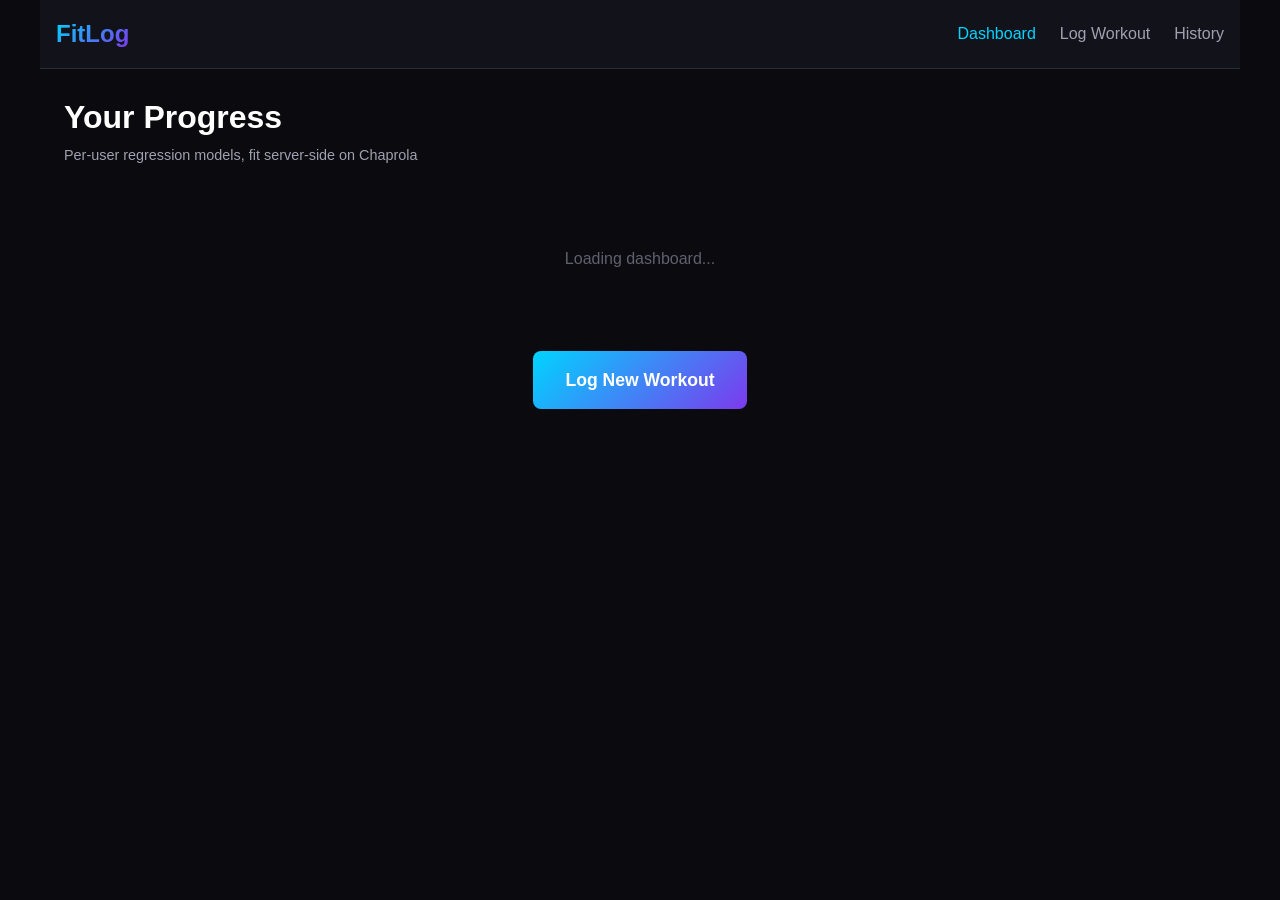
<file: frontend/index.html>
<!DOCTYPE html>
<html lang="en">
<head>
    <meta charset="UTF-8">
    <meta name="viewport" content="width=device-width, initial-scale=1.0">
    <title>FitLog - Dashboard</title>
    <link rel="stylesheet" href="./styles.css">
</head>
<body>
    <nav class="navbar">
        <div class="nav-brand">
            <span class="logo">FitLog</span>
        </div>
        <div class="nav-links">
            <a href="./index.html" class="active">Dashboard</a>
            <a href="./log.html">Log Workout</a>
            <a href="./history.html">History</a>
        </div>
    </nav>

    <main class="container">
        <header class="page-header">
            <h1>Your Progress</h1>
            <p class="subtitle">Per-user regression models, fit server-side on Chaprola</p>
        </header>

        <section id="weekly-summary" class="weekly-summary" style="display:none;"></section>

        <section class="overview-section">
            <div id="overview-loading" class="loading">Loading dashboard...</div>
            <div id="overview-grid" class="exercise-grid" style="display: none;"></div>
        </section>

        <section id="quick-actions" class="quick-actions">
            <a href="./log.html" class="btn btn-primary btn-large">Log New Workout</a>
            <a id="tip-jar-btn" class="btn btn-secondary btn-large" style="display:none;" target="_blank" rel="noopener">❤️ Support fitlog — $5</a>
        </section>
        <section id="guest-cta-slot"></section>
    </main>

    <script src="https://chaprola.org/chaprola-auth.js"></script>
    <script src="./api.js"></script>
    <script>
        const exercises = [
            { id: 'bench_press', name: 'Bench Press', icon: '🏋️' },
            { id: 'squat', name: 'Squat', icon: '🦵' },
            { id: 'deadlift', name: 'Deadlift', icon: '💪' },
            { id: 'overhead_press', name: 'Overhead Press', icon: '🙌' }
        ];

        async function loadWeeklySummary(mostRecentDate) {
            const el = document.getElementById('weekly-summary');
            try {
                const res = await FITLOG_API.weeklySummary();
                const count = (res.aggregates && res.aggregates.workout_id && res.aggregates.workout_id.count) || 0;
                // count==0 is the common case for guest (sample data is months
                // old) and for new users with prior-but-not-recent activity.
                // Fall back to "Last logged" so the card is informative rather
                // than a demotivating zero (Vogel 2026-04-21).
                if (count === 0) {
                    if (!mostRecentDate) return;
                    el.innerHTML = `<div class="weekly-card">
                        <span class="weekly-label">Last logged</span>
                        <span class="weekly-value">${esc(mostRecentDate)}</span>
                    </div>`;
                } else {
                    el.innerHTML = `<div class="weekly-card">
                        <span class="weekly-label">Last 7 days</span>
                        <span class="weekly-value">${count}</span>
                        <span class="weekly-unit">${count === 1 ? 'set logged' : 'sets logged'}</span>
                    </div>`;
                }
                el.style.display = '';
            } catch (err) {
                // Silent fail — weekly summary is nice-to-have, not blocking
                console.warn('weeklySummary failed:', err);
            }
        }

        async function loadDashboard() {
            try {
                const [modelsData, workoutsData] = await Promise.all([
                    FITLOG_API.getModels(),
                    FITLOG_API.getWorkouts(null, 100)
                ]);

                const workouts = workoutsData.records || [];
                const mostRecentDate = workouts[0] ? workouts[0].date.trim() : null;

                renderDashboard(modelsData.records || [], workouts);
                loadWeeklySummary(mostRecentDate);
            } catch (error) {
                console.error('Error loading dashboard:', error);
                document.getElementById('overview-loading').textContent = 'Error loading data. Please refresh the page.';
            }
        }

        function renderDashboard(models, workouts) {
            const grid = document.getElementById('overview-grid');
            const loading = document.getElementById('overview-loading');
            const unit = window.FITLOG_UNIT || 'lbs';

            const workoutsByExercise = {};
            workouts.forEach(w => {
                const ex = w.exercise.trim();
                if (!workoutsByExercise[ex]) workoutsByExercise[ex] = [];
                workoutsByExercise[ex].push(w);
            });

            const modelLookup = {};
            models.forEach(m => { modelLookup[m.exercise.trim()] = m; });

            grid.innerHTML = exercises.map(ex => {
                const model = modelLookup[ex.id];
                const recentWorkouts = workoutsByExercise[ex.id] || [];
                const latestWorkout = recentWorkouts[0];

                if (!model) return `
                    <div class="exercise-card exercise-card-empty">
                        <div class="card-header">
                            <span class="exercise-icon">${ex.icon}</span>
                            <h2>${esc(ex.name)}</h2>
                        </div>
                        <div class="card-stats">
                            <div class="stat-primary">
                                <span class="stat-value">—</span>
                                <span class="stat-label">No data yet — log a set to start tracking</span>
                            </div>
                        </div>
                        <div class="card-footer">
                            <span class="last-workout">No workouts yet</span>
                            <a href="./log.html?exercise=${esc(ex.id)}" class="view-details">Log →</a>
                        </div>
                    </div>
                `;

                // Current 1RM anchors to THIS exercise's latest session, not
                // the global max across all exercises — a stale bench fit
                // shouldn't pretend to have rolled forward just because the
                // user squatted today (Vogel 2026-04-21).
                const exerciseDays = recentWorkouts.map(w => parseInt(w.day_number, 10)).filter(n => !isNaN(n));
                const exerciseDay = exerciseDays.length ? Math.max(...exerciseDays) : 1;

                const slope = parseFloat(model.param_a) || 0;
                const base = parseFloat(model.param_b) || 0;
                const r2 = parseFloat(model.r_squared) || 0;
                const current1RM = FITLOG_API.toDisplay(slope * exerciseDay + base, unit);
                const projected30 = FITLOG_API.toDisplay(slope * (exerciseDay + 30) + base, unit);
                const weeklyGain = FITLOG_API.toDisplay(slope * 7, unit);

                return `
                    <a href="./exercise.html?name=${esc(ex.id)}" class="exercise-card">
                        <div class="card-header">
                            <span class="exercise-icon">${ex.icon}</span>
                            <h2>${esc(ex.name)}</h2>
                            ${r2 > 0 ? `<span class="r2-badge" title="Goodness of fit">R² ${r2.toFixed(2)}</span>` : ''}
                        </div>
                        <div class="card-stats">
                            <div class="stat-primary">
                                <span class="stat-value">${current1RM}</span>
                                <span class="stat-unit">${esc(unit)}</span>
                                <span class="stat-label">Est. 1RM</span>
                            </div>
                            <div class="stat-secondary">
                                <div class="stat-item">
                                    <span class="stat-value-sm">+${weeklyGain}</span>
                                    <span class="stat-label-sm">${esc(unit)}/week</span>
                                </div>
                                <div class="stat-item">
                                    <span class="stat-value-sm">${projected30}</span>
                                    <span class="stat-label-sm">30-day proj.</span>
                                </div>
                            </div>
                        </div>
                        <div class="card-footer">
                            <span class="last-workout">
                                ${latestWorkout ? `Last: ${FITLOG_API.toDisplay(latestWorkout.weight, unit)}${esc(unit)} × ${esc(String(latestWorkout.reps).trim())}` : 'No workouts yet'}
                            </span>
                            <span class="view-details">View Details →</span>
                        </div>
                    </a>
                `;
            }).join('');

            loading.style.display = 'none';
            grid.style.display = 'grid';
        }

        (async () => {
            await requireAuth();
            if (FITLOG_API.isGuest()) {
                // Replace the whole write-action bar with the sign-up CTA.
                document.getElementById('quick-actions').style.display = 'none';
                document.getElementById('guest-cta-slot').innerHTML = guestSignupCta();
            } else if (TIP_URL) {
                const btn = document.getElementById('tip-jar-btn');
                btn.href = TIP_URL;
                btn.style.display = '';
            }
            loadDashboard();
        })();
    </script>
</body>
</html>
</file>
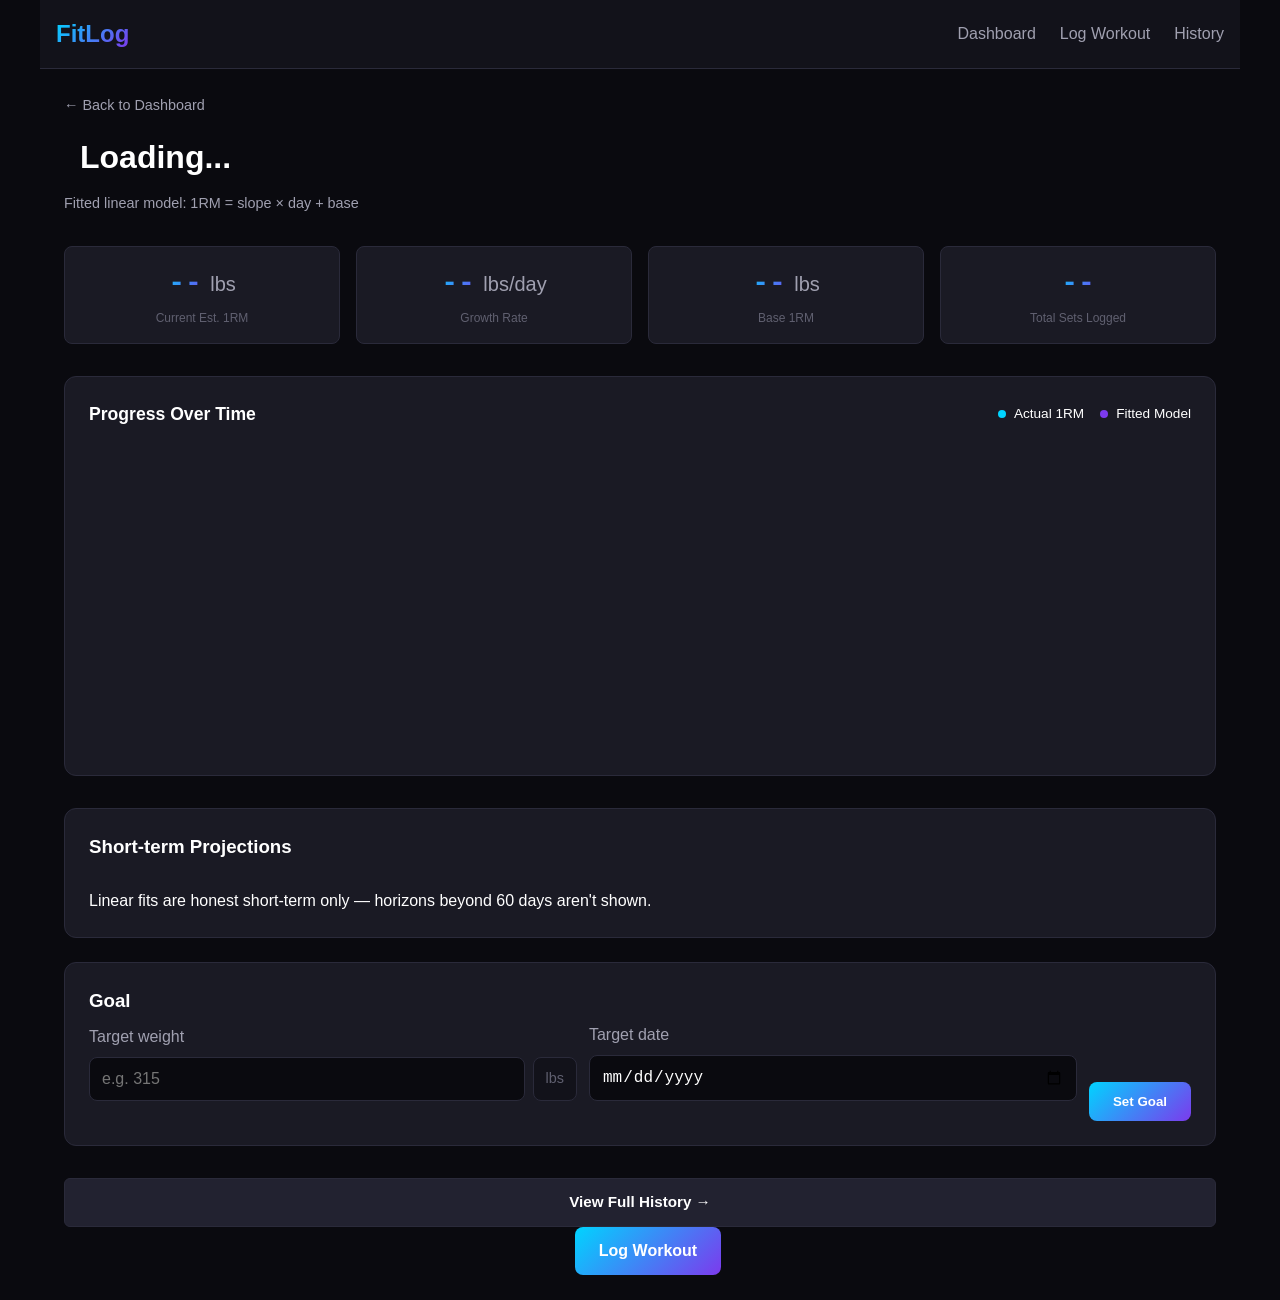
<file: frontend/exercise.html>
<!DOCTYPE html>
<html lang="en">
<head>
    <meta charset="UTF-8">
    <meta name="viewport" content="width=device-width, initial-scale=1.0">
    <title>Exercise Detail - FitLog</title>
    <link rel="stylesheet" href="./styles.css">
</head>
<body>
    <nav class="navbar">
        <div class="nav-brand">
            <span class="logo">FitLog</span>
        </div>
        <div class="nav-links">
            <a href="./index.html">Dashboard</a>
            <a href="./log.html">Log Workout</a>
            <a href="./history.html">History</a>
        </div>
    </nav>

    <main class="container">
        <a href="./index.html" class="back-link">← Back to Dashboard</a>

        <header class="page-header">
            <div class="exercise-detail-header">
                <span id="exercise-icon" class="exercise-icon"></span>
                <h1 id="exercise-name">Loading...</h1>
                <span id="r2-badge" class="r2-badge" style="display:none;"></span>
            </div>
            <p class="subtitle">Fitted linear model: 1RM = slope × day + base</p>
        </header>

        <section id="empty-state" class="form-section" style="display:none; text-align:center;">
            <p class="subtitle" style="margin-bottom: 1rem;">No data yet — log a set to start tracking.</p>
            <a id="empty-log-link" href="./log.html" class="btn btn-primary">Log Your First Set →</a>
        </section>

        <div id="stats-grid" class="stats-grid">
            <div class="stat-card">
                <span id="current-1rm" class="stat-value">--</span>
                <span class="stat-unit" id="unit-1">lbs</span>
                <span class="stat-label">Current Est. 1RM</span>
            </div>
            <div class="stat-card">
                <span id="daily-gain" class="stat-value">--</span>
                <span class="stat-unit" id="unit-2">lbs/day</span>
                <span class="stat-label">Growth Rate</span>
            </div>
            <div class="stat-card">
                <span id="base-1rm" class="stat-value">--</span>
                <span class="stat-unit" id="unit-3">lbs</span>
                <span class="stat-label">Base 1RM</span>
            </div>
            <div class="stat-card">
                <span id="total-sets" class="stat-value">--</span>
                <span class="stat-label">Total Sets Logged</span>
            </div>
        </div>

        <div class="chart-container">
            <div class="chart-header">
                <h2 class="chart-title">Progress Over Time</h2>
                <div class="chart-legend">
                    <div class="legend-item"><span class="legend-dot actual"></span><span>Actual 1RM</span></div>
                    <div class="legend-item"><span class="legend-dot predicted"></span><span>Fitted Model</span></div>
                </div>
            </div>
            <canvas id="progressChart"></canvas>
        </div>

        <div class="form-section">
            <h3 style="margin-bottom: 1rem;">Short-term Projections</h3>
            <div class="projections-row" id="projections"></div>
            <p class="subtitle" style="margin-top:0.75rem;">Linear fits are honest short-term only — horizons beyond 60 days aren't shown.</p>
        </div>

        <section class="form-section">
            <h3 style="margin-bottom: 0.5rem;">Goal</h3>
            <div id="goal-active" style="display:none;" class="goal-card"></div>
            <form id="goal-form" class="goal-form">
                <div class="form-group">
                    <label class="form-label" for="goal-target">Target weight</label>
                    <div class="input-group">
                        <input type="number" id="goal-target" class="form-control" placeholder="e.g. 315" min="1" step="1">
                        <span class="input-suffix" id="goal-unit">lbs</span>
                    </div>
                </div>
                <div class="form-group">
                    <label class="form-label" for="goal-date">Target date</label>
                    <input type="date" id="goal-date" class="form-control">
                </div>
                <button type="submit" class="btn btn-primary">Set Goal</button>
            </form>
            <div id="goal-guest-cta"></div>
        </section>

        <div class="quick-actions">
            <a id="history-link" href="#" class="btn btn-secondary">View Full History →</a>
            <a id="log-link" href="./log.html" class="btn btn-primary" style="margin-left: 1rem;">Log Workout</a>
        </div>
    </main>

    <script src="https://chaprola.org/chaprola-auth.js"></script>
    <script src="./api.js"></script>
    <script>
        (async () => {
            await requireAuth();
            const unit = window.FITLOG_UNIT || 'lbs';
            const isGuest = FITLOG_API.isGuest();
            if (isGuest) {
                // Goals are per-user writes — guest sees a sign-up CTA instead.
                document.getElementById('goal-form').style.display = 'none';
                document.getElementById('goal-guest-cta').innerHTML = guestSignupCta({
                    headline: "Sign up to set a goal",
                    body: "Guests see the fitted regression curve over the sample data. Create a free account to set your own target weight + date and watch your projection hit it."
                });
                // Bottom Log Workout button is a write entry-point; drop it
                // for guest (View Full History stays).
                const logLink = document.getElementById('log-link');
                if (logLink) logLink.remove();
            }
            document.getElementById('unit-1').textContent = unit;
            document.getElementById('unit-2').textContent = unit + '/day';
            document.getElementById('unit-3').textContent = unit;
            document.getElementById('goal-unit').textContent = unit;

            const exerciseId = getUrlParam('name') || 'bench_press';
            const exerciseInfo = EXERCISES[exerciseId] || { name: exerciseId, icon: '🏋️' };
            let slope = 0, base = 0, currentDay = 1;

            async function loadExerciseDetail() {
                document.getElementById('exercise-name').textContent = exerciseInfo.name;
                document.getElementById('exercise-icon').textContent = exerciseInfo.icon;
                document.getElementById('history-link').href = `./history.html?exercise=${exerciseId}`;
                document.title = `${exerciseInfo.name} - FitLog`;

                try {
                    const [model, workoutsData] = await Promise.all([
                        FITLOG_API.getModel(exerciseId),
                        FITLOG_API.getWorkouts(exerciseId, 500)
                    ]);

                    const workouts = workoutsData.records || [];

                    // Brand-new user (no workouts for this exercise): zeros
                    // render as a broken page. Show an empty-state card and
                    // hide stats/chart/projections; goal section stays so
                    // the user can set a target before their first set.
                    if (workouts.length === 0) {
                        document.getElementById('empty-log-link').href = `./log.html?exercise=${exerciseId}`;
                        document.getElementById('empty-state').style.display = 'block';
                        document.getElementById('stats-grid').style.display = 'none';
                        document.querySelector('.chart-container').style.display = 'none';
                        document.getElementById('projections').parentElement.style.display = 'none';
                        loadGoals();
                        return;
                    }

                    slope = parseFloat(model?.param_a) || 0;
                    base = parseFloat(model?.param_b) || 0;
                    const r2 = parseFloat(model?.r_squared) || 0;

                    const allDays = workouts.map(w => parseInt(w.day_number, 10)).filter(n => !isNaN(n));
                    currentDay = allDays.length ? Math.max(...allDays) : 1;

                    document.getElementById('current-1rm').textContent = FITLOG_API.toDisplay(slope * currentDay + base, unit);
                    document.getElementById('daily-gain').textContent = (unit === 'kg' ? slope / 2.2046226218 : slope).toFixed(3);
                    document.getElementById('base-1rm').textContent = FITLOG_API.toDisplay(base, unit);
                    document.getElementById('total-sets').textContent = workouts.length;

                    if (r2 > 0) {
                        const el = document.getElementById('r2-badge');
                        el.textContent = `R² ${r2.toFixed(2)}`;
                        el.style.display = '';
                        el.title = 'Goodness of fit — 1.00 is perfect, 0.00 is no explanatory power';
                    }

                    // Projections cap at 60 days — linear fit goes nonsense past that.
                    const projections = [
                        { days: 7, label: '1-Week' },
                        { days: 14, label: '2-Week' },
                        { days: 30, label: '30-Day' },
                        { days: 60, label: '60-Day' }
                    ];
                    document.getElementById('projections').innerHTML = projections.map(p => {
                        const predicted = FITLOG_API.toDisplay(slope * (currentDay + p.days) + base, unit);
                        return `<div class="projection-badge">${esc(p.label)}: <strong>${predicted} ${esc(unit)}</strong></div>`;
                    }).join('');

                    drawChart(workouts, slope, base, unit);
                    loadGoals();
                } catch (error) {
                    console.error('Error loading exercise detail:', error);
                }
            }

            function daysToTarget(targetLbs) {
                if (slope <= 0) return null;
                const d = (targetLbs - base) / slope - currentDay;
                if (!isFinite(d) || d < 0) return null;
                return Math.ceil(d);
            }

            async function loadGoals() {
                const active = document.getElementById('goal-active');
                const res = await FITLOG_API.getGoals(exerciseId);
                const goal = (res.records || []).find(g => (g.status || '').trim() === 'active');
                if (!goal) { active.style.display = 'none'; return; }

                const targetLbs = parseFloat(goal.target_weight);
                const targetDate = goal.target_date.trim();
                const targetDisplay = FITLOG_API.toDisplay(targetLbs, unit);

                const daysNeeded = daysToTarget(targetLbs);
                const projectedAtTarget = (() => {
                    const t = new Date(targetDate);
                    const start = new Date('2026-01-01');
                    const targetDay = Math.floor((t - start) / (86400 * 1000)) + 1;
                    return slope * targetDay + base;
                })();

                const onTrack = projectedAtTarget >= targetLbs;
                const badge = onTrack
                    ? '<span class="badge badge-success">on track</span>'
                    : '<span class="badge badge-warn">behind</span>';

                const etaMsg = daysNeeded === null
                    ? 'Goal may not be reachable at current slope.'
                    : `At current pace, you'll hit ${targetDisplay} ${unit} in ~${daysNeeded} days.`;

                // Guest has no write permission — don't render Clear goal
                // (click would trigger _guardWrite, no UI feedback). The goal
                // summary reads cleanly without the button.
                const clearBtn = isGuest ? '' : '<button id="goal-clear" class="btn btn-link">Clear goal</button>';
                active.innerHTML = `
                    <div class="goal-summary">
                        <div><strong>${targetDisplay} ${esc(unit)}</strong> by <strong>${esc(targetDate)}</strong></div>
                        <div class="goal-sub">${esc(etaMsg)}</div>
                        <div class="goal-sub">Projected on that date: <strong>${FITLOG_API.toDisplay(projectedAtTarget, unit)} ${esc(unit)}</strong> ${badge}</div>
                    </div>
                    ${clearBtn}
                `;
                active.style.display = '';

                if (!isGuest) {
                    document.getElementById('goal-clear').addEventListener('click', async () => {
                        await FITLOG_API.deleteGoal(goal.goal_id.trim());
                        loadGoals();
                    });
                }
            }

            document.getElementById('goal-form').addEventListener('submit', async (e) => {
                e.preventDefault();
                const tw = document.getElementById('goal-target').value;
                const td = document.getElementById('goal-date').value;
                if (!tw || !td) return;
                const lbs = FITLOG_API.toLbs(tw, unit);
                await FITLOG_API.addGoal({ exercise: exerciseId, target_weight: lbs, target_date: td });
                document.getElementById('goal-target').value = '';
                document.getElementById('goal-date').value = '';
                loadGoals();
            });

            function drawChart(workouts, slope, base, unit) {
                const canvas = document.getElementById('progressChart');
                const ctx = canvas.getContext('2d');
                const rect = canvas.parentElement.getBoundingClientRect();
                canvas.width = rect.width - 48;
                canvas.height = 300;

                const dayData = {};
                workouts.forEach(w => {
                    const day = parseInt(w.day_number);
                    const est1rm = parseInt(w.estimated_1rm);
                    if (!dayData[day]) dayData[day] = [];
                    dayData[day].push(est1rm);
                });

                const dataPoints = Object.entries(dayData)
                    .map(([day, values]) => ({
                        day: parseInt(day),
                        max: Math.max(...values),
                        avg: values.reduce((a, b) => a + b, 0) / values.length
                    }))
                    .sort((a, b) => a.day - b.day);

                if (dataPoints.length === 0) {
                    ctx.fillStyle = '#606070';
                    ctx.font = '14px sans-serif';
                    ctx.textAlign = 'center';
                    ctx.fillText('No workout data available', canvas.width / 2, canvas.height / 2);
                    return;
                }

                const padding = { top: 20, right: 20, bottom: 40, left: 60 };
                const chartWidth = canvas.width - padding.left - padding.right;
                const chartHeight = canvas.height - padding.top - padding.bottom;

                const minDay = Math.min(...dataPoints.map(d => d.day));
                const maxDay = Math.max(...dataPoints.map(d => d.day), minDay + 60);
                const display = v => FITLOG_API.toDisplay(v, unit);
                const minValLbs = Math.min(...dataPoints.map(d => d.max)) * 0.95;
                const maxValLbs = Math.max(...dataPoints.map(d => d.max), slope * maxDay + base) * 1.05;

                const scaleX = day => padding.left + ((day - minDay) / (maxDay - minDay)) * chartWidth;
                const scaleY = valLbs => padding.top + chartHeight - ((valLbs - minValLbs) / (maxValLbs - minValLbs)) * chartHeight;

                ctx.fillStyle = '#1a1a24';
                ctx.fillRect(0, 0, canvas.width, canvas.height);

                ctx.strokeStyle = '#2a2a3a';
                ctx.lineWidth = 1;
                for (let i = 0; i <= 5; i++) {
                    const y = padding.top + (chartHeight / 5) * i;
                    ctx.beginPath();
                    ctx.moveTo(padding.left, y);
                    ctx.lineTo(canvas.width - padding.right, y);
                    ctx.stroke();
                    const valLbs = maxValLbs - ((maxValLbs - minValLbs) / 5) * i;
                    ctx.fillStyle = '#606070';
                    ctx.font = '11px sans-serif';
                    ctx.textAlign = 'right';
                    ctx.fillText(`${display(valLbs)} ${unit}`, padding.left - 8, y + 4);
                }

                ctx.textAlign = 'center';
                for (let day = minDay; day <= maxDay; day += Math.ceil((maxDay - minDay) / 6)) {
                    ctx.fillText('Day ' + day, scaleX(day), canvas.height - 10);
                }

                ctx.strokeStyle = '#7c3aed';
                ctx.lineWidth = 2;
                ctx.setLineDash([5, 5]);
                ctx.beginPath();
                for (let day = minDay; day <= maxDay; day++) {
                    const pred = slope * day + base;
                    const x = scaleX(day);
                    const y = scaleY(pred);
                    if (day === minDay) ctx.moveTo(x, y); else ctx.lineTo(x, y);
                }
                ctx.stroke();
                ctx.setLineDash([]);

                ctx.fillStyle = '#00d4ff';
                dataPoints.forEach(point => {
                    const x = scaleX(point.day);
                    const y = scaleY(point.max);
                    ctx.beginPath();
                    ctx.arc(x, y, 5, 0, Math.PI * 2);
                    ctx.fill();
                });

                ctx.strokeStyle = '#00d4ff';
                ctx.lineWidth = 2;
                ctx.beginPath();
                dataPoints.forEach((point, i) => {
                    const x = scaleX(point.day);
                    const y = scaleY(point.max);
                    if (i === 0) ctx.moveTo(x, y); else ctx.lineTo(x, y);
                });
                ctx.stroke();
            }

            window.addEventListener('resize', loadExerciseDetail);
            loadExerciseDetail();
        })();
    </script>
</body>
</html>
</file>
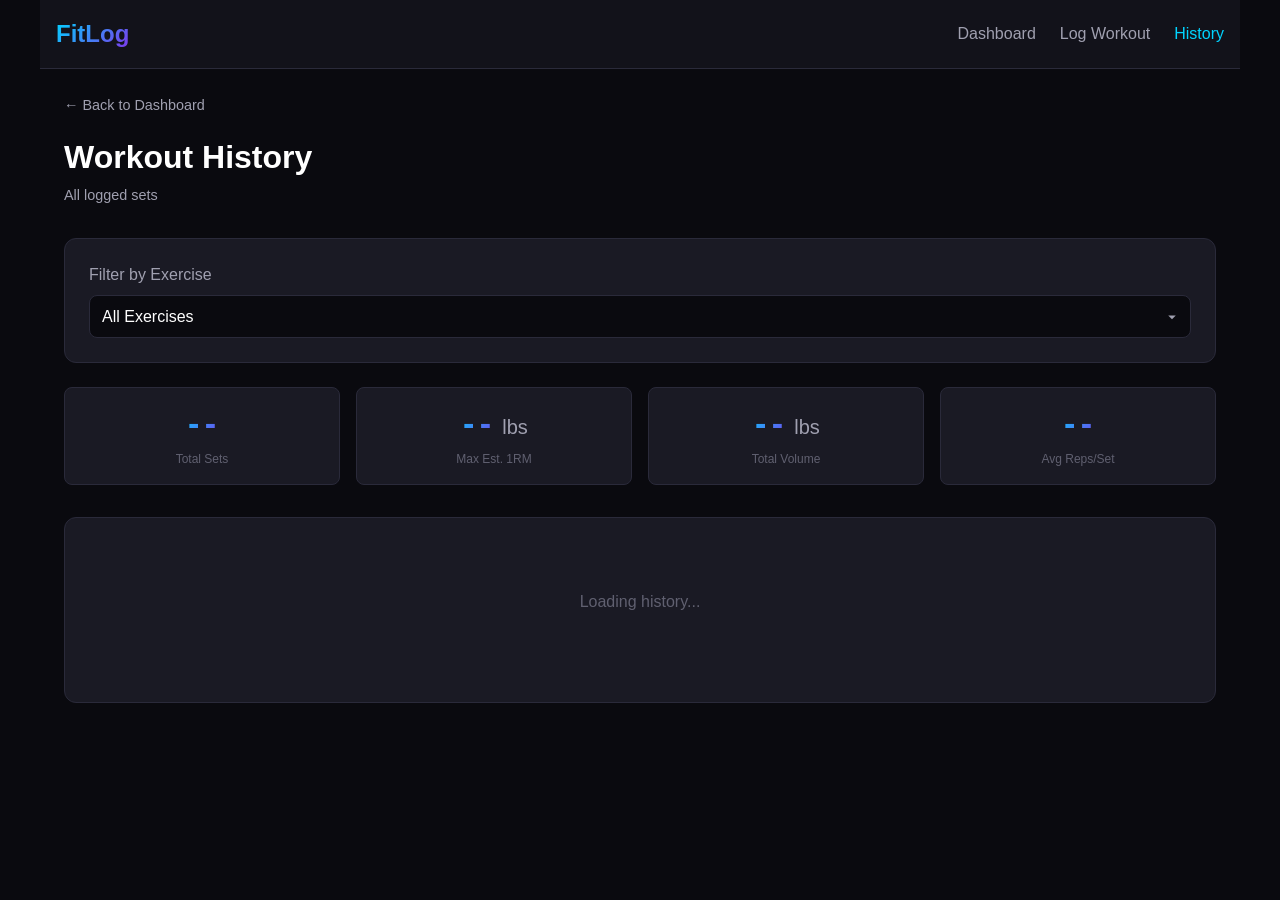
<file: frontend/history.html>
<!DOCTYPE html>
<html lang="en">
<head>
    <meta charset="UTF-8">
    <meta name="viewport" content="width=device-width, initial-scale=1.0">
    <title>Workout History - FitLog</title>
    <link rel="stylesheet" href="./styles.css">
</head>
<body>
    <nav class="navbar">
        <div class="nav-brand">
            <span class="logo">FitLog</span>
        </div>
        <div class="nav-links">
            <a href="./index.html">Dashboard</a>
            <a href="./log.html">Log Workout</a>
            <a href="./history.html" class="active">History</a>
        </div>
    </nav>

    <main class="container">
        <a href="./index.html" class="back-link">← Back to Dashboard</a>

        <header class="page-header">
            <h1 id="page-title">Workout History</h1>
            <p class="subtitle" id="page-subtitle">All logged sets</p>
        </header>

        <div class="form-section" style="margin-bottom: 1.5rem;">
            <div class="form-group" style="margin-bottom: 0;">
                <label class="form-label" for="filter-exercise">Filter by Exercise</label>
                <select id="filter-exercise" class="form-control">
                    <option value="">All Exercises</option>
                    <option value="bench_press">Bench Press</option>
                    <option value="squat">Squat</option>
                    <option value="deadlift">Deadlift</option>
                    <option value="overhead_press">Overhead Press</option>
                </select>
            </div>
        </div>

        <div class="stats-grid" id="stats-grid">
            <div class="stat-card">
                <span id="total-sets-stat" class="stat-value">--</span>
                <span class="stat-label">Total Sets</span>
            </div>
            <div class="stat-card">
                <span id="max-1rm-stat" class="stat-value">--</span>
                <span class="stat-unit" id="unit-1">lbs</span>
                <span class="stat-label">Max Est. 1RM</span>
            </div>
            <div class="stat-card">
                <span id="total-volume-stat" class="stat-value">--</span>
                <span class="stat-unit" id="unit-2">lbs</span>
                <span class="stat-label">Total Volume</span>
            </div>
            <div class="stat-card">
                <span id="avg-reps-stat" class="stat-value">--</span>
                <span class="stat-label">Avg Reps/Set</span>
            </div>
        </div>

        <div class="form-section">
            <div id="history-loading" class="loading">Loading history...</div>
            <div id="history-container" style="display: none; overflow-x: auto;">
                <table class="history-table">
                    <thead>
                        <tr>
                            <th>Date</th>
                            <th>Day</th>
                            <th>Exercise</th>
                            <th>Weight</th>
                            <th>Reps</th>
                            <th>Est. 1RM</th>
                            <th></th>
                        </tr>
                    </thead>
                    <tbody id="history-tbody"></tbody>
                </table>
            </div>
            <div id="pagination" style="margin-top: 1rem; text-align: center;"></div>
        </div>
    </main>

    <div id="edit-dialog" class="edit-dialog" style="display:none;">
        <div class="edit-dialog-inner">
            <h3>Edit Set</h3>
            <form id="edit-form">
                <input type="hidden" id="edit-workout-id">
                <div class="form-group">
                    <label class="form-label" for="edit-exercise">Exercise</label>
                    <select id="edit-exercise" class="form-control">
                        <option value="bench_press">Bench Press</option>
                        <option value="squat">Squat</option>
                        <option value="deadlift">Deadlift</option>
                        <option value="overhead_press">Overhead Press</option>
                    </select>
                </div>
                <div class="form-group">
                    <label class="form-label" for="edit-weight">Weight</label>
                    <div class="input-group">
                        <input type="number" id="edit-weight" class="form-control" min="0" step="1" required>
                        <span class="input-suffix" id="edit-unit">lbs</span>
                    </div>
                </div>
                <div class="form-group">
                    <label class="form-label" for="edit-reps">Reps</label>
                    <input type="number" id="edit-reps" class="form-control" min="1" max="50" required>
                </div>
                <div class="form-group">
                    <label class="form-label" for="edit-date">Date</label>
                    <input type="date" id="edit-date" class="form-control" required>
                </div>
                <div class="form-group">
                    <label class="form-label" for="edit-notes">Notes</label>
                    <input type="text" id="edit-notes" class="form-control">
                </div>
                <div class="edit-actions">
                    <button type="button" id="edit-cancel" class="btn btn-secondary">Cancel</button>
                    <button type="submit" class="btn btn-primary">Save</button>
                </div>
            </form>
        </div>
    </div>

    <script src="https://chaprola.org/chaprola-auth.js"></script>
    <script src="./api.js"></script>
    <script>
        let currentExercise = getUrlParam('exercise') || '';
        const PAGE_SIZE = 50;
        let currentPage = 1;
        let totalSets = 0;
        let unit = 'lbs';

        document.getElementById('filter-exercise').value = currentExercise;

        function updateTitle() {
            if (currentExercise && EXERCISES[currentExercise]) {
                document.getElementById('page-title').textContent = `${EXERCISES[currentExercise].name} History`;
                document.getElementById('page-subtitle').textContent = `All logged ${EXERCISES[currentExercise].name.toLowerCase()} sets`;
            } else {
                document.getElementById('page-title').textContent = 'Workout History';
                document.getElementById('page-subtitle').textContent = 'All logged sets';
            }
        }
        updateTitle();

        document.getElementById('filter-exercise').addEventListener('change', (e) => {
            currentExercise = e.target.value;
            currentPage = 1;
            const url = new URL(window.location);
            if (currentExercise) url.searchParams.set('exercise', currentExercise); else url.searchParams.delete('exercise');
            window.history.pushState({}, '', url);
            updateTitle();
            loadHistory();
        });

        async function loadHistory() {
            document.getElementById('history-loading').style.display = 'block';
            document.getElementById('history-container').style.display = 'none';
            try {
                const offset = (currentPage - 1) * PAGE_SIZE;
                const [data, statsText] = await Promise.all([
                    FITLOG_API.getWorkouts(currentExercise || null, PAGE_SIZE, offset),
                    FITLOG_API.report('HISTORY_STATS', { exercise: currentExercise || '' })
                ]);
                const rows = data.records || [];
                totalSets = parseInt((data.total_records ?? data.matched_records) || rows.length, 10);
                updateStats(statsText);
                renderPage(rows);
            } catch (error) {
                console.error('Error loading history:', error);
                document.getElementById('history-loading').textContent = 'Error loading data';
            }
        }

        function parsePipeStats(text) {
            const stats = {};
            text.split('\n').forEach(line => {
                const [key, value] = line.split('|');
                if (key) stats[key.trim()] = (value || '').trim();
            });
            return stats;
        }

        function updateStats(statsText) {
            const stats = parsePipeStats(statsText);
            document.getElementById('total-sets-stat').textContent = stats.total_sets || '0';
            const maxLbs = parseFloat(stats.max_1rm || '0');
            const totLbs = parseFloat(stats.total_volume || '0');
            document.getElementById('max-1rm-stat').textContent = FITLOG_API.toDisplay(maxLbs, unit);
            document.getElementById('total-volume-stat').textContent = formatNumber(Math.round(unit === 'kg' ? totLbs / 2.2046226218 : totLbs));
            document.getElementById('avg-reps-stat').textContent = parseFloat(stats.avg_reps || '0').toFixed(1);
        }

        function renderPage(rows) {
            const tbody = document.getElementById('history-tbody');
            const isGuest = FITLOG_API.isGuest();
            tbody.innerHTML = rows.map(w => {
                const id = (w.workout_id || '').trim();
                const exKey = w.exercise.trim();
                const name = EXERCISES[exKey]?.name || w.exercise;
                const date = (w.date || '').trim();
                const notes = w.notes || '';
                const actions = isGuest ? '' : `
                    <button class="btn btn-link edit-btn"
                        data-id="${esc(id)}"
                        data-exercise="${esc(exKey)}"
                        data-weight="${esc(String(w.weight).trim())}"
                        data-reps="${esc(String(w.reps).trim())}"
                        data-date="${esc(date)}"
                        data-notes="${esc(notes)}">Edit</button>
                    <button class="btn btn-link delete-btn" data-id="${esc(id)}" data-exercise="${esc(exKey)}">Delete</button>
                `;
                return `
                    <tr data-workout-id="${esc(id)}">
                        <td>${esc(date)}</td>
                        <td>${esc(String(w.day_number).trim())}</td>
                        <td>${esc(name)}</td>
                        <td>${FITLOG_API.toDisplay(w.weight, unit)} ${esc(unit)}</td>
                        <td>${esc(String(w.reps).trim())}</td>
                        <td>${FITLOG_API.toDisplay(w.estimated_1rm, unit)} ${esc(unit)}</td>
                        <td class="row-actions">${actions}</td>
                    </tr>
                `;
            }).join('');

            const totalPages = Math.max(1, Math.ceil(totalSets / PAGE_SIZE));
            const pagination = document.getElementById('pagination');
            if (totalPages > 1) {
                let html = '';
                if (currentPage > 1) html += `<button class="btn btn-secondary" id="prev-page">← Prev</button> `;
                html += `<span style="margin: 0 1rem; color: var(--text-muted);">Page ${currentPage} of ${totalPages}</span>`;
                if (currentPage < totalPages) html += ` <button class="btn btn-secondary" id="next-page">Next →</button>`;
                pagination.innerHTML = html;
                const prev = document.getElementById('prev-page');
                const next = document.getElementById('next-page');
                if (prev) prev.addEventListener('click', () => { currentPage--; loadHistory(); });
                if (next) next.addEventListener('click', () => { currentPage++; loadHistory(); });
            } else {
                pagination.innerHTML = '';
            }

            document.querySelectorAll('.edit-btn').forEach(btn => btn.addEventListener('click', onEdit));
            document.querySelectorAll('.delete-btn').forEach(btn => btn.addEventListener('click', onDelete));

            document.getElementById('history-loading').style.display = 'none';
            document.getElementById('history-container').style.display = 'block';
        }

        function onEdit(e) {
            const b = e.target;
            const id = b.dataset.id;
            document.getElementById('edit-workout-id').value = id;
            document.getElementById('edit-exercise').value = b.dataset.exercise;
            document.getElementById('edit-weight').value = FITLOG_API.toDisplay(b.dataset.weight, unit);
            document.getElementById('edit-reps').value = b.dataset.reps;
            document.getElementById('edit-date').value = b.dataset.date;
            document.getElementById('edit-notes').value = b.dataset.notes;
            document.getElementById('edit-dialog').style.display = 'flex';
        }

        async function onDelete(e) {
            const id = e.target.dataset.id;
            const exercise = e.target.dataset.exercise;
            if (!confirm('Delete this set? This cannot be undone.')) return;
            await FITLOG_API.deleteRecord('workouts', { workout_id: id });
            // Refit the affected exercise's model so the dashboard stays honest
            FITLOG_API.refitModel(exercise).catch(err => console.warn('refit failed:', err));
            loadHistory();
        }

        document.getElementById('edit-cancel').addEventListener('click', () => {
            document.getElementById('edit-dialog').style.display = 'none';
        });

        document.getElementById('edit-form').addEventListener('submit', async (e) => {
            e.preventDefault();
            const id = document.getElementById('edit-workout-id').value;
            const exercise = document.getElementById('edit-exercise').value;
            const weightLbs = FITLOG_API.toLbs(document.getElementById('edit-weight').value, unit);
            const reps = parseInt(document.getElementById('edit-reps').value);
            const date = document.getElementById('edit-date').value;
            const notes = document.getElementById('edit-notes').value || '';

            const startDate = new Date('2026-01-01');
            const workoutDate = new Date(date);
            const dayNumber = Math.floor((workoutDate - startDate) / (86400 * 1000)) + 1;
            const est1rm = epley1RM(weightLbs, reps);

            await FITLOG_API.updateRecord('workouts',
                { workout_id: id },
                {
                    exercise,
                    weight: String(weightLbs),
                    reps: String(reps),
                    date,
                    day_number: String(dayNumber),
                    estimated_1rm: String(est1rm),
                    notes
                }
            );
            // Refit (previous exercise AND new exercise if changed)
            FITLOG_API.refitModel(exercise).catch(err => console.warn('refit failed:', err));
            document.getElementById('edit-dialog').style.display = 'none';
            loadHistory();
        });

        (async () => {
            await requireAuth();
            unit = window.FITLOG_UNIT || 'lbs';
            document.getElementById('unit-1').textContent = unit;
            document.getElementById('unit-2').textContent = unit;
            document.getElementById('edit-unit').textContent = unit;
            loadHistory();
        })();
    </script>
</body>
</html>
</file>
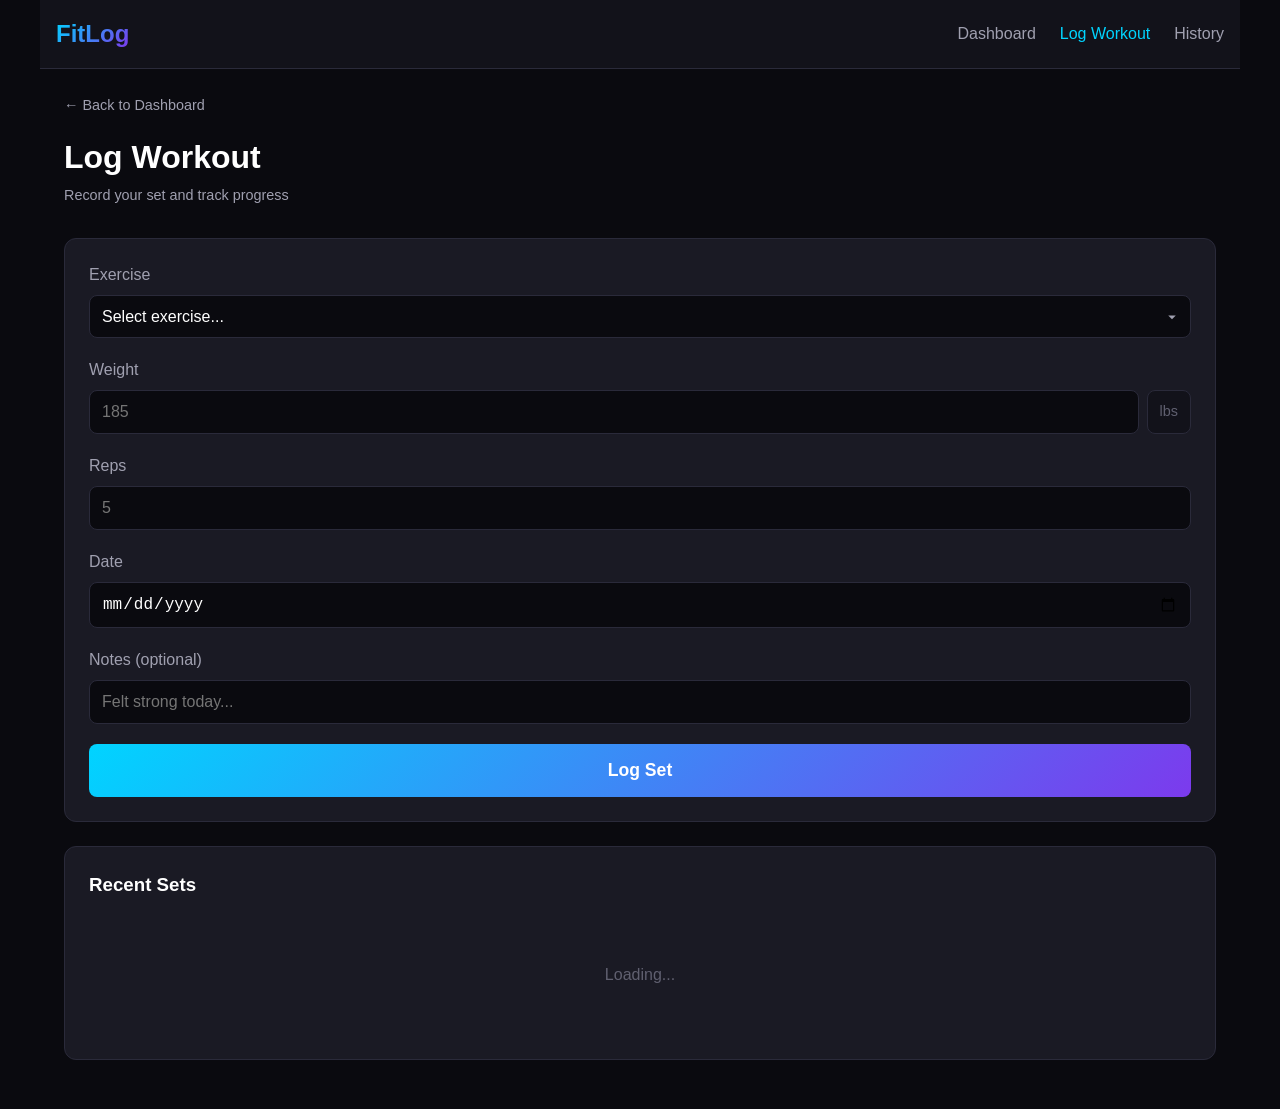
<file: frontend/log.html>
<!DOCTYPE html>
<html lang="en">
<head>
    <meta charset="UTF-8">
    <meta name="viewport" content="width=device-width, initial-scale=1.0">
    <title>Log Workout - FitLog</title>
    <link rel="stylesheet" href="./styles.css">
</head>
<body>
    <nav class="navbar">
        <div class="nav-brand">
            <span class="logo">FitLog</span>
        </div>
        <div class="nav-links">
            <a href="./index.html">Dashboard</a>
            <a href="./log.html" class="active">Log Workout</a>
            <a href="./history.html">History</a>
        </div>
    </nav>

    <main class="container">
        <a href="./index.html" class="back-link">← Back to Dashboard</a>

        <header class="page-header">
            <h1>Log Workout</h1>
            <p class="subtitle">Record your set and track progress</p>
        </header>

        <div id="alert-container"></div>

        <section id="guest-cta-slot"></section>

        <form id="workout-form" class="form-section">
            <div class="form-group">
                <label class="form-label" for="exercise">Exercise</label>
                <select id="exercise" class="form-control" required>
                    <option value="">Select exercise...</option>
                    <option value="bench_press">Bench Press</option>
                    <option value="squat">Squat</option>
                    <option value="deadlift">Deadlift</option>
                    <option value="overhead_press">Overhead Press</option>
                </select>
            </div>

            <div class="form-group">
                <label class="form-label" for="weight">Weight</label>
                <div class="input-group">
                    <input type="number" id="weight" class="form-control" placeholder="185" min="0" step="5" required>
                    <span class="input-suffix" id="weight-unit">lbs</span>
                </div>
            </div>

            <div class="form-group">
                <label class="form-label" for="reps">Reps</label>
                <input type="number" id="reps" class="form-control" placeholder="5" min="1" max="50" required>
            </div>

            <div class="form-group">
                <label class="form-label" for="date">Date</label>
                <input type="date" id="date" class="form-control" required>
            </div>

            <div class="form-group">
                <label class="form-label" for="notes">Notes (optional)</label>
                <input type="text" id="notes" class="form-control" placeholder="Felt strong today...">
            </div>

            <button type="submit" class="btn btn-primary btn-large" style="width: 100%;">Log Set</button>
        </form>

        <div id="estimate-preview" class="form-section" style="display: none;">
            <h3 style="margin-bottom: 0.5rem;">Estimated 1RM</h3>
            <p class="subtitle" style="margin-bottom: 1rem;">Based on Epley formula</p>
            <div style="text-align: center;">
                <span id="estimated-1rm" class="stat-value">--</span>
                <span class="stat-unit" id="estimate-unit">lbs</span>
            </div>
        </div>

        <div class="form-section">
            <h3 style="margin-bottom: 1rem;">Recent Sets</h3>
            <div id="recent-loading" class="loading">Loading...</div>
            <table id="recent-table" class="history-table" style="display: none;">
                <thead>
                    <tr>
                        <th>Exercise</th>
                        <th>Weight</th>
                        <th>Reps</th>
                        <th>Est. 1RM</th>
                    </tr>
                </thead>
                <tbody id="recent-tbody"></tbody>
            </table>
        </div>
    </main>

    <script src="https://chaprola.org/chaprola-auth.js"></script>
    <script src="./api.js"></script>
    <script>
        (async () => {
            await requireAuth();
            const unit = window.FITLOG_UNIT || 'lbs';
            document.getElementById('weight-unit').textContent = unit;
            document.getElementById('estimate-unit').textContent = unit;

            // Guest is read-only: replace the log form + estimate preview
            // with the sign-up CTA. Recent Sets below still loads for reads.
            if (FITLOG_API.isGuest()) {
                document.getElementById('workout-form').style.display = 'none';
                document.getElementById('estimate-preview').style.display = 'none';
                document.getElementById('guest-cta-slot').innerHTML = guestSignupCta({
                    headline: "Sign up to log workouts",
                    body: "Guests can browse the sample data and see the fitted regression curves. Create a free account to track your own sets."
                });
                // Still load Recent Sets so guest sees the sample activity.
                await loadRecentSets();
                return;
            }

            // Default date = today, in user's local timezone
            document.getElementById('date').valueAsDate = new Date();

            // Pre-select exercise if arrived via ?exercise=<id> (dashboard
            // empty-state cards link with this param; Vogel 2026-04-21).
            const preselect = getUrlParam('exercise');
            if (preselect && EXERCISES[preselect]) {
                document.getElementById('exercise').value = preselect;
            }

            const weightInput = document.getElementById('weight');
            const repsInput = document.getElementById('reps');
            const estimatePreview = document.getElementById('estimate-preview');
            const estimatedValue = document.getElementById('estimated-1rm');

            function updateEstimate() {
                const w = parseFloat(weightInput.value);
                const r = parseInt(repsInput.value);
                if (w > 0 && r > 0) {
                    // Epley on the entered values — display unit matches input unit
                    estimatedValue.textContent = epley1RM(w, r);
                    estimatePreview.style.display = 'block';
                } else {
                    estimatePreview.style.display = 'none';
                }
            }
            weightInput.addEventListener('input', updateEstimate);
            repsInput.addEventListener('input', updateEstimate);

            async function loadRecentSets() {
                try {
                    // Filter Recent Sets to the selected exercise when one is chosen;
                    // show the mixed list when the picker is blank (initial state).
                    const selectedExercise = document.getElementById('exercise').value || null;
                    const data = await FITLOG_API.getWorkouts(selectedExercise, 10);
                    const tbody = document.getElementById('recent-tbody');
                    tbody.innerHTML = (data.records || []).map(w => {
                        const name = EXERCISES[w.exercise.trim()]?.name || w.exercise;
                        return `
                            <tr>
                                <td>${esc(name)}</td>
                                <td>${FITLOG_API.toDisplay(w.weight, unit)} ${esc(unit)}</td>
                                <td>${esc(String(w.reps).trim())}</td>
                                <td>${FITLOG_API.toDisplay(w.estimated_1rm, unit)} ${esc(unit)}</td>
                            </tr>
                        `;
                    }).join('');
                    document.getElementById('recent-loading').style.display = 'none';
                    document.getElementById('recent-table').style.display = 'table';
                } catch (error) {
                    console.error('Error loading recent sets:', error);
                    document.getElementById('recent-loading').textContent = 'Error loading data';
                }
            }

            // Re-filter Recent Sets when the exercise picker changes.
            document.getElementById('exercise').addEventListener('change', loadRecentSets);

            document.getElementById('workout-form').addEventListener('submit', async (e) => {
                e.preventDefault();
                const alertContainer = document.getElementById('alert-container');
                const exercise = document.getElementById('exercise').value;
                const weightInput = document.getElementById('weight').value;
                const reps = document.getElementById('reps').value;
                const date = document.getElementById('date').value;
                const notes = document.getElementById('notes').value;

                // Canonical storage is lbs; convert display-entered values back.
                const weightLbs = FITLOG_API.toLbs(weightInput, unit);

                // Day number from Jan 1, 2026 (canonical epoch for fitted-model day axis)
                const startDate = new Date('2026-01-01');
                const workoutDate = new Date(date);
                const dayNumber = Math.floor((workoutDate - startDate) / (1000 * 60 * 60 * 24)) + 1;
                const est1rm = epley1RM(weightLbs, parseInt(reps));

                // Collision-free ID via crypto.randomUUID, truncated to the 12-char field width
                const workoutId = (crypto.randomUUID ? crypto.randomUUID() : String(Date.now())).replace(/-/g, '').slice(0, 12);

                const record = {
                    workout_id: workoutId,
                    exercise,
                    weight: String(weightLbs),
                    reps: String(reps),
                    date,
                    day_number: String(dayNumber),
                    estimated_1rm: String(est1rm),
                    notes: notes || ''
                };

                try {
                    const result = await FITLOG_API.insertRecord('workouts', record);
                    if (result.status === 'ok') {
                        const name = EXERCISES[exercise]?.name || exercise;
                        alertContainer.innerHTML = `
                            <div class="alert alert-success">
                                <strong>Set logged!</strong><br>
                                ${esc(name)}: ${FITLOG_API.toDisplay(weightLbs, unit)} ${esc(unit)} × ${esc(String(reps))} reps (Est. 1RM: ${FITLOG_API.toDisplay(est1rm, unit)} ${esc(unit)})
                                <br><small>Day ${esc(String(dayNumber))} — ${esc(date)}</small>
                            </div>
                        `;
                        document.getElementById('exercise').value = '';
                        document.getElementById('weight').value = '';
                        document.getElementById('reps').value = '';
                        document.getElementById('notes').value = '';
                        estimatePreview.style.display = 'none';

                        // Refit the per-user model analytically (OLS). Upserts models.DA.
                        FITLOG_API.refitModel(exercise).catch(err => console.warn('refit failed:', err));

                        loadRecentSets();
                    } else {
                        throw new Error(result.message || 'Failed to log workout');
                    }
                } catch (error) {
                    alertContainer.innerHTML = `
                        <div class="alert alert-error">
                            <strong>Error logging workout:</strong><br>${esc(error.message || String(error))}
                        </div>
                    `;
                }
                window.scrollTo({ top: 0, behavior: 'smooth' });
            });

            loadRecentSets();
        })();
    </script>
</body>
</html>
</file>
<file: frontend/styles.css>
/* FitLog - Dark Mode Gym Aesthetic */

:root {
    --bg-primary: #0a0a0f;
    --bg-secondary: #12121a;
    --bg-card: #1a1a24;
    --bg-card-hover: #222230;
    --text-primary: #ffffff;
    --text-secondary: #a0a0b0;
    --text-muted: #606070;
    --accent-primary: #00d4ff;
    --accent-secondary: #7c3aed;
    --accent-success: #10b981;
    --accent-warning: #f59e0b;
    --accent-danger: #ef4444;
    --border-color: #2a2a3a;
    --font-mono: 'SF Mono', 'Monaco', 'Inconsolata', monospace;
}

* {
    margin: 0;
    padding: 0;
    box-sizing: border-box;
}

body {
    font-family: -apple-system, BlinkMacSystemFont, 'Segoe UI', Roboto, sans-serif;
    background: var(--bg-primary);
    color: var(--text-primary);
    min-height: 100vh;
    line-height: 1.5;
}

/* Navigation */
.navbar {
    background: var(--bg-secondary);
    border-bottom: 1px solid var(--border-color);
    padding: 1rem;
    position: sticky;
    top: 0;
    z-index: 100;
}

.navbar {
    display: flex;
    justify-content: space-between;
    align-items: center;
    max-width: 1200px;
    margin: 0 auto;
}

.nav-brand .logo {
    font-size: 1.5rem;
    font-weight: 700;
    background: linear-gradient(135deg, var(--accent-primary), var(--accent-secondary));
    -webkit-background-clip: text;
    -webkit-text-fill-color: transparent;
    background-clip: text;
}

.nav-links {
    display: flex;
    gap: 1.5rem;
}

.nav-links a {
    color: var(--text-secondary);
    text-decoration: none;
    font-weight: 500;
    transition: color 0.2s;
}

.nav-links a:hover,
.nav-links a.active {
    color: var(--accent-primary);
}

/* Container */
.container {
    max-width: 1200px;
    margin: 0 auto;
    padding: 1.5rem;
}

/* Page Header */
.page-header {
    margin-bottom: 2rem;
}

.page-header h1 {
    font-size: 2rem;
    font-weight: 700;
    margin-bottom: 0.25rem;
}

.page-header .subtitle {
    color: var(--text-secondary);
    font-size: 0.9rem;
}

/* Loading State */
.loading {
    text-align: center;
    padding: 3rem;
    color: var(--text-muted);
}

/* Exercise Grid */
.exercise-grid {
    display: grid;
    grid-template-columns: repeat(auto-fit, minmax(280px, 1fr));
    gap: 1.5rem;
}

/* Exercise Card */
.exercise-card {
    background: var(--bg-card);
    border: 1px solid var(--border-color);
    border-radius: 12px;
    padding: 1.5rem;
    text-decoration: none;
    color: inherit;
    transition: all 0.2s;
    display: block;
}

.exercise-card:hover {
    background: var(--bg-card-hover);
    border-color: var(--accent-primary);
    transform: translateY(-2px);
}

.card-header {
    display: flex;
    align-items: center;
    gap: 0.75rem;
    margin-bottom: 1.25rem;
}

.exercise-icon {
    font-size: 1.5rem;
}

.card-header h2 {
    font-size: 1.1rem;
    font-weight: 600;
}

/* Stats */
.card-stats {
    margin-bottom: 1.25rem;
}

.stat-primary {
    text-align: center;
    padding: 1rem 0;
    border-bottom: 1px solid var(--border-color);
    margin-bottom: 1rem;
}

.stat-value {
    font-size: 3rem;
    font-weight: 700;
    font-family: var(--font-mono);
    background: linear-gradient(135deg, var(--accent-primary), var(--accent-secondary));
    -webkit-background-clip: text;
    -webkit-text-fill-color: transparent;
    background-clip: text;
}

.stat-unit {
    font-size: 1.25rem;
    color: var(--text-secondary);
    margin-left: 0.25rem;
}

.stat-label {
    display: block;
    color: var(--text-muted);
    font-size: 0.8rem;
    margin-top: 0.25rem;
}

.stat-secondary {
    display: flex;
    justify-content: space-around;
}

.stat-item {
    text-align: center;
}

.stat-value-sm {
    font-size: 1.25rem;
    font-weight: 600;
    color: var(--accent-success);
    display: block;
}

.stat-label-sm {
    font-size: 0.75rem;
    color: var(--text-muted);
}

/* Card Footer */
.card-footer {
    display: flex;
    justify-content: space-between;
    align-items: center;
    padding-top: 1rem;
    border-top: 1px solid var(--border-color);
}

.last-workout {
    font-size: 0.85rem;
    color: var(--text-muted);
}

.view-details {
    font-size: 0.85rem;
    color: var(--accent-primary);
    font-weight: 500;
}

/* Buttons */
.btn {
    display: inline-block;
    padding: 0.75rem 1.5rem;
    border-radius: 8px;
    font-weight: 600;
    text-decoration: none;
    text-align: center;
    cursor: pointer;
    border: none;
    transition: all 0.2s;
}

.btn-primary {
    background: linear-gradient(135deg, var(--accent-primary), var(--accent-secondary));
    color: white;
}

.btn-primary:hover {
    opacity: 0.9;
    transform: translateY(-1px);
}

.btn-secondary {
    background: var(--bg-card);
    color: var(--text-primary);
    border: 1px solid var(--border-color);
}

.btn-secondary:hover {
    background: var(--bg-card-hover);
}

.btn-large {
    padding: 1rem 2rem;
    font-size: 1.1rem;
}

/* Quick Actions */
.quick-actions {
    margin-top: 2rem;
    text-align: center;
}

/* Chart Container */
.chart-container {
    background: var(--bg-card);
    border: 1px solid var(--border-color);
    border-radius: 12px;
    padding: 1.5rem;
    margin-bottom: 2rem;
}

.chart-header {
    display: flex;
    justify-content: space-between;
    align-items: center;
    margin-bottom: 1rem;
}

.chart-title {
    font-size: 1.1rem;
    font-weight: 600;
}

.chart-legend {
    display: flex;
    gap: 1rem;
    font-size: 0.85rem;
}

.legend-item {
    display: flex;
    align-items: center;
    gap: 0.5rem;
}

.legend-dot {
    width: 8px;
    height: 8px;
    border-radius: 50%;
}

.legend-dot.actual {
    background: var(--accent-primary);
}

.legend-dot.predicted {
    background: var(--accent-secondary);
}

#progressChart {
    width: 100%;
    height: 300px;
}

/* Stats Grid */
.stats-grid {
    display: grid;
    grid-template-columns: repeat(auto-fit, minmax(140px, 1fr));
    gap: 1rem;
    margin-bottom: 2rem;
}

.stat-card {
    background: var(--bg-card);
    border: 1px solid var(--border-color);
    border-radius: 8px;
    padding: 1rem;
    text-align: center;
}

.stat-card .stat-value {
    font-size: 1.75rem;
}

.stat-card .stat-label {
    font-size: 0.75rem;
}

/* Form Styles */
.form-section {
    background: var(--bg-card);
    border: 1px solid var(--border-color);
    border-radius: 12px;
    padding: 1.5rem;
    margin-bottom: 1.5rem;
}

.form-group {
    margin-bottom: 1.25rem;
}

.form-group:last-child {
    margin-bottom: 0;
}

.form-label {
    display: block;
    font-weight: 500;
    margin-bottom: 0.5rem;
    color: var(--text-secondary);
}

.form-control {
    width: 100%;
    padding: 0.75rem;
    background: var(--bg-primary);
    border: 1px solid var(--border-color);
    border-radius: 8px;
    color: var(--text-primary);
    font-size: 1rem;
    transition: border-color 0.2s;
}

.form-control:focus {
    outline: none;
    border-color: var(--accent-primary);
}

select.form-control {
    appearance: none;
    background-image: url("data:image/svg+xml,%3Csvg xmlns='http://www.w3.org/2000/svg' width='12' height='12' fill='%23a0a0b0' viewBox='0 0 16 16'%3E%3Cpath d='M8 11L3 6h10l-5 5z'/%3E%3C/svg%3E");
    background-repeat: no-repeat;
    background-position: right 0.75rem center;
    padding-right: 2rem;
}

.input-group {
    display: flex;
    gap: 0.5rem;
}

.input-group .form-control {
    flex: 1;
}

.input-suffix {
    display: flex;
    align-items: center;
    padding: 0 0.75rem;
    background: var(--bg-secondary);
    border: 1px solid var(--border-color);
    border-radius: 8px;
    color: var(--text-muted);
    font-size: 0.9rem;
}

/* History Table */
.history-table {
    width: 100%;
    border-collapse: collapse;
    margin-top: 1rem;
}

.history-table th,
.history-table td {
    padding: 0.75rem;
    text-align: left;
    border-bottom: 1px solid var(--border-color);
}

.history-table th {
    color: var(--text-muted);
    font-weight: 500;
    font-size: 0.85rem;
}

.history-table td {
    font-family: var(--font-mono);
}

.history-table tr:hover td {
    background: var(--bg-card-hover);
}

/* Alerts */
.alert {
    padding: 1rem;
    border-radius: 8px;
    margin-bottom: 1rem;
}

.alert-success {
    background: rgba(16, 185, 129, 0.15);
    border: 1px solid var(--accent-success);
    color: var(--accent-success);
}

.alert-error {
    background: rgba(239, 68, 68, 0.15);
    border: 1px solid var(--accent-danger);
    color: var(--accent-danger);
}

/* Responsive */
@media (max-width: 640px) {
    .navbar {
        flex-direction: column;
        gap: 1rem;
    }

    .page-header h1 {
        font-size: 1.5rem;
    }

    .stat-value {
        font-size: 2.5rem;
    }

    .exercise-grid {
        grid-template-columns: 1fr;
    }

    .stats-grid {
        grid-template-columns: repeat(2, 1fr);
    }
}

/* Back Link */
.back-link {
    display: inline-flex;
    align-items: center;
    gap: 0.5rem;
    color: var(--text-secondary);
    text-decoration: none;
    margin-bottom: 1rem;
    font-size: 0.9rem;
}

.back-link:hover {
    color: var(--accent-primary);
}

/* Exercise Detail Header */
.exercise-detail-header {
    display: flex;
    align-items: center;
    gap: 1rem;
    margin-bottom: 0.5rem;
}

.exercise-detail-header .exercise-icon {
    font-size: 2.5rem;
}

.exercise-detail-header h1 {
    font-size: 2rem;
}

/* Projections */
.projections-row {
    display: flex;
    gap: 1rem;
    margin-top: 1rem;
    flex-wrap: wrap;
}

.projection-badge {
    background: var(--bg-secondary);
    padding: 0.5rem 1rem;
    border-radius: 20px;
    font-size: 0.85rem;
}

.projection-badge strong {
    color: var(--accent-success);
}

/* Auth login card */
.auth-card {
    max-width: 420px;
    margin: 4rem auto;
    padding: 2.5rem;
    background: var(--bg-card);
    border: 1px solid var(--border-color);
    border-radius: 12px;
}

.auth-card h1 {
    font-size: 1.75rem;
    margin-bottom: 0.5rem;
    background: linear-gradient(135deg, var(--accent-primary), var(--accent-secondary));
    -webkit-background-clip: text;
    -webkit-text-fill-color: transparent;
    background-clip: text;
}

.auth-sub {
    color: var(--text-secondary);
    margin-bottom: 1.5rem;
    font-size: 0.95rem;
}

.auth-form {
    display: flex;
    flex-direction: column;
    gap: 0.5rem;
}

.auth-form label {
    color: var(--text-secondary);
    font-size: 0.85rem;
    margin-top: 0.5rem;
}

.auth-form input {
    padding: 0.75rem;
    background: var(--bg-primary);
    border: 1px solid var(--border-color);
    border-radius: 6px;
    color: var(--text-primary);
    font-size: 0.95rem;
}

.auth-form input:focus {
    outline: none;
    border-color: var(--accent-primary);
}

.auth-form button {
    margin-top: 1rem;
}

.auth-msg {
    min-height: 1.25rem;
    font-size: 0.85rem;
    margin-top: 0.5rem;
}

.auth-msg.ok { color: var(--text-secondary); }
.auth-msg.err { color: var(--accent-danger); }

.auth-divider {
    display: flex;
    align-items: center;
    gap: 1rem;
    margin: 1.5rem 0;
    color: var(--text-muted);
    font-size: 0.85rem;
}

.auth-divider::before,
.auth-divider::after {
    content: '';
    flex: 1;
    height: 1px;
    background: var(--border-color);
}

.btn-link {
    background: transparent;
    border: none;
    color: var(--accent-primary);
    cursor: pointer;
    padding: 0.5rem;
    font-size: 0.9rem;
    text-decoration: underline;
}

.btn-secondary {
    background: var(--bg-card-hover);
    color: var(--text-primary);
    border: 1px solid var(--border-color);
    padding: 0.75rem 1.5rem;
    border-radius: 6px;
    cursor: pointer;
    font-size: 0.95rem;
    width: 100%;
}

.btn-secondary:hover {
    background: var(--bg-card);
    border-color: var(--accent-primary);
}

/* User chip in navbar */
#user-chip {
    display: flex;
    align-items: center;
    gap: 0.75rem;
    margin-left: 1.5rem;
    padding-left: 1.5rem;
    border-left: 1px solid var(--border-color);
}

.user-chip-label {
    color: var(--text-secondary);
    font-size: 0.9rem;
}

#user-chip-logout {
    font-size: 0.85rem;
    padding: 0.25rem 0.5rem;
}

.user-chip-unit {
    background: var(--bg-card-hover);
    color: var(--text-primary);
    border: 1px solid var(--border-color);
    border-radius: 4px;
    padding: 0.25rem 0.5rem;
    font-size: 0.85rem;
}

/* Weekly summary card */
.weekly-summary {
    margin-bottom: 1.5rem;
}
.weekly-card {
    background: var(--bg-card);
    border: 1px solid var(--border-color);
    border-radius: 8px;
    padding: 1rem 1.25rem;
    display: flex;
    align-items: baseline;
    gap: 0.75rem;
}
.weekly-label {
    color: var(--text-secondary);
    font-size: 0.9rem;
}
.weekly-value {
    font-size: 1.5rem;
    font-weight: 700;
    color: var(--accent-primary);
}
.weekly-unit {
    color: var(--text-secondary);
}

/* R² badge */
.r2-badge {
    background: linear-gradient(135deg, var(--accent-primary), var(--accent-secondary));
    -webkit-background-clip: text;
    -webkit-text-fill-color: transparent;
    background-clip: text;
    font-weight: 700;
    font-size: 0.85rem;
    margin-left: auto;
    padding: 0.25rem 0.5rem;
    border: 1px solid var(--border-color);
    border-radius: 12px;
}

/* Goal tracker card */
.goal-card {
    background: var(--bg-card);
    border: 1px solid var(--border-color);
    border-radius: 8px;
    padding: 1rem;
    margin-bottom: 1rem;
}
.goal-summary {
    display: flex;
    flex-direction: column;
    gap: 0.4rem;
    margin-bottom: 0.5rem;
}
.goal-sub {
    color: var(--text-secondary);
    font-size: 0.9rem;
}
.goal-form {
    display: flex;
    gap: 0.75rem;
    flex-wrap: wrap;
    align-items: flex-end;
}
.goal-form .form-group {
    flex: 1;
    min-width: 140px;
}
.badge {
    display: inline-block;
    padding: 0.1rem 0.5rem;
    border-radius: 10px;
    font-size: 0.75rem;
    font-weight: 600;
    margin-left: 0.5rem;
}
.badge-success { background: rgba(16, 185, 129, 0.15); color: var(--accent-success); }
.badge-warn { background: rgba(245, 158, 11, 0.15); color: var(--accent-warning); }

/* History row actions */
.row-actions {
    white-space: nowrap;
}
.row-actions .btn-link {
    padding: 0.25rem 0.5rem;
    font-size: 0.85rem;
}

/* Edit dialog */
.edit-dialog {
    position: fixed;
    top: 0; left: 0; right: 0; bottom: 0;
    background: rgba(0,0,0,0.7);
    display: flex;
    align-items: center;
    justify-content: center;
    z-index: 200;
}
.edit-dialog-inner {
    background: var(--bg-card);
    border: 1px solid var(--border-color);
    border-radius: 12px;
    padding: 2rem;
    max-width: 500px;
    width: 90%;
}
.edit-actions {
    display: flex;
    gap: 0.75rem;
    justify-content: flex-end;
    margin-top: 1rem;
}
.edit-actions .btn {
    width: auto;
}

/* Empty exercise card */
.exercise-card-empty {
    opacity: 0.6;
    cursor: default;
}

/* Guest sign-up CTA block. Used in place of write UIs when the caller is
   logged in as the shared guest account (Dalf FINDING-005 fix, option a). */
.guest-cta {
    background: var(--bg-card);
    border: 1px solid var(--border-color);
    border-radius: 8px;
    padding: 1.5rem;
    margin: 1rem 0;
    text-align: center;
}
.guest-cta h3 {
    margin: 0 0 0.5rem;
    background: linear-gradient(135deg, var(--accent-primary), var(--accent-secondary));
    -webkit-background-clip: text;
    -webkit-text-fill-color: transparent;
    background-clip: text;
}
.guest-cta p {
    color: var(--text-secondary);
    margin: 0 0 1rem;
}
.guest-cta .btn {
    text-decoration: none;
    display: inline-block;
    max-width: 240px;
}
</file>
